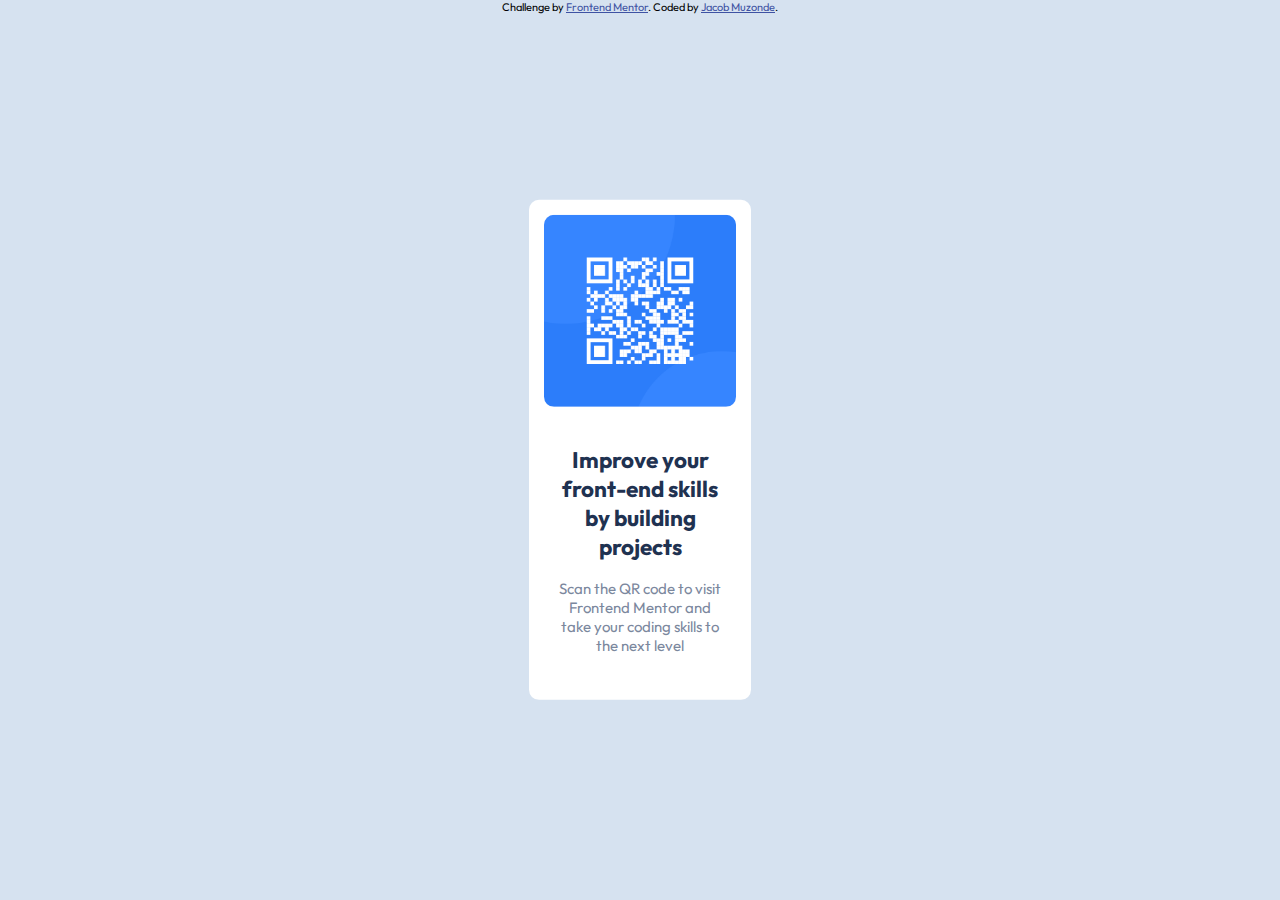
<file: qr-code-component-main/index.html>
<!DOCTYPE html>
<html lang="en">
<head>
  <meta charset="UTF-8">
  <meta name="viewport" content="width=device-width, initial-scale=1.0"> <!-- displays site properly based on user's device -->

  <link rel="icon" type="image/png" sizes="32x32" href="./images/favicon-32x32.png">
  <link rel="preconnect" href="https://fonts.googleapis.com">
<link rel="preconnect" href="https://fonts.gstatic.com" crossorigin>
<link href="https://fonts.googleapis.com/css2?family=Outfit:wght@400;700&display=swap" rel="stylesheet">
  
  <title>Frontend Mentor | QR code component</title>

  <link rel="stylesheet" type="text/css" href="./styles.css">
  <style>
    .attribution { font-size: 11px; text-align: center; }
    .attribution a { color: hsl(228, 45%, 44%); }
  </style>
</head>
<body>

  <div class="container">
    <img class="qr-code" src="./images/image-qr-code.png" alt="frontend mentor QR code"/>
    <div class="info">
      <h2 class="heading">Improve your front-end skills by building projects</h2>
      <p class="paragraph">Scan the QR code to visit Frontend Mentor and take your coding skills to the next level</p>
    </div>
  </div>
  <div class="attribution">
    Challenge by <a href="https://www.frontendmentor.io?ref=challenge" target="_blank">Frontend Mentor</a>. 
    Coded by <a href="https://github.com/CBYMachumbe">Jacob Muzonde</a>.
  </div>
</body>
</html>
</file>
<file: qr-code-component-main/styles.css>
:root {
    --clr-white: hsl(0, 0%, 100%);
    --clr-light-gray: hsl(212, 45%, 89%);
    --clr-grayish-blue: hsl(220, 15%, 55%);
    --clr-dark-blue: hsl(218, 44%, 22%);

    --ff-base: "Outfit", sans-serif;

    --br: 10px;
    --padding: 15px;

    --fw-regular: 400;
    --fw-bold: 700;

    --fs-paragraph: 15px;

    --bp-mobile: 375px;
    --bp-desktop: 1440px;
}

body {
    background-color: var(--clr-light-gray);
    font-family: var(--ff-base);
    font-size: var(--fs-paragraph);
    font-weight: var(--fw-regular);
    margin: 0;
    
}

.container {
    background-color: var(--clr-white);
    border-radius: var(--br);
    position: absolute;
    padding: var(--padding);
}

.qr-code {
    width: 100%;
    height: 80%;
    border-radius: var(--br);
}

.info {
    text-align: center;
}

.heading {
    color: var(--clr-dark-blue);
    font-weight: var(--fw-bold);
}

.paragraph {
    color: var(--clr-grayish-blue);
}

@media screen and (min-width: 1140px) {
    .container {
        width: 15%;
        top: 50%;
        left: 50%;
        transform: translate(-50%, -50%);
    }

    .info {
        padding: var(--padding);
    }
} 

@media screen and (max-width: 375px) {
    .container {
        margin-inline: 40px;
        position: absolute;
        top: 50%;
        -ms-transform: translateY(-50%);
        transform: translateY(-50%);
        
    }
}
</file>
